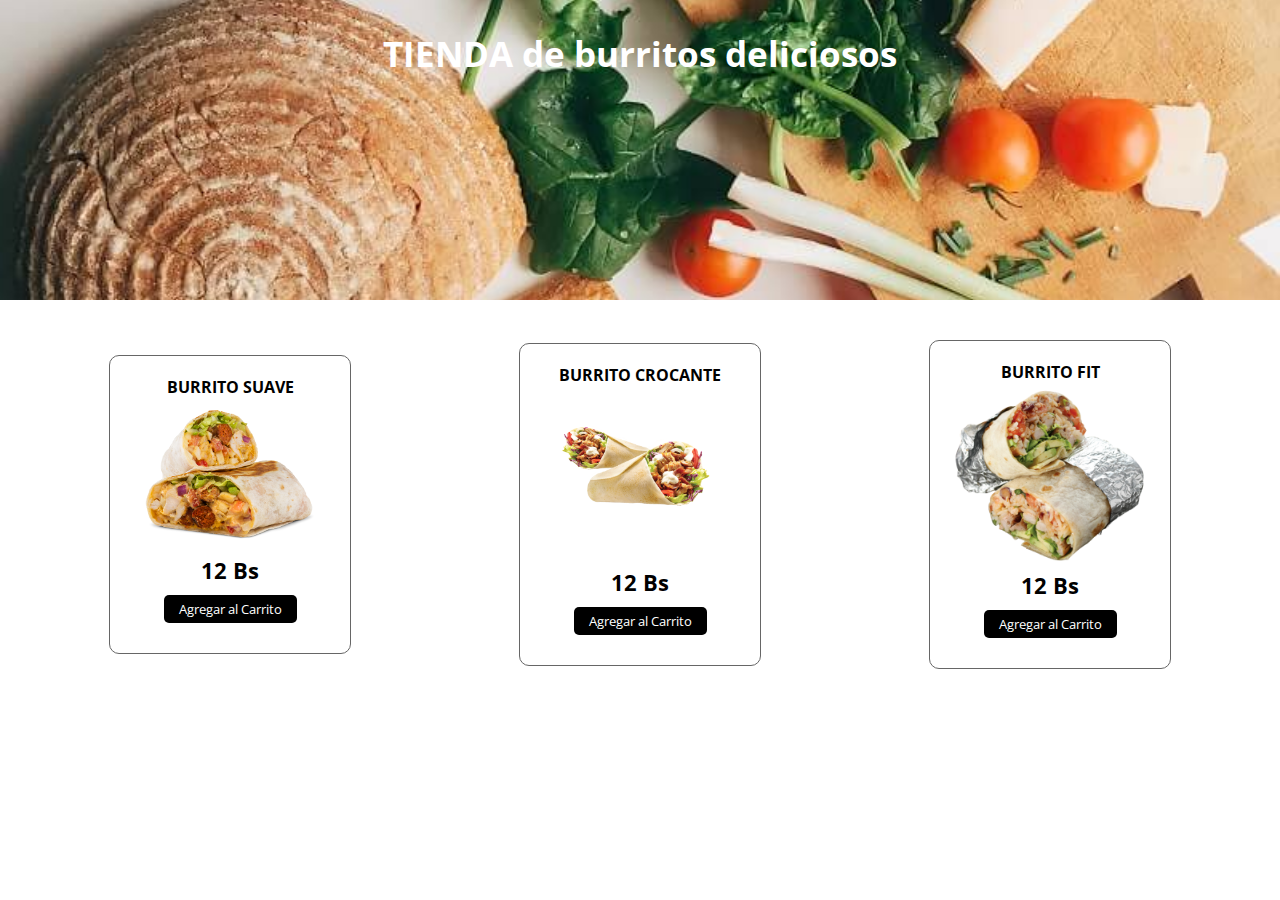
<file: carrito.html>
<!DOCTYPE html>
<html lang="es">
<head>
    <meta charset="UTF-8">
    <meta http-equiv="X-UA-Compatible" content="IE=edge">
    <meta name="viewport" content="width=device-width, initial-scale=1.0">
    <link rel="stylesheet" href="https://cdnjs.cloudflare.com/ajax/libs/font-awesome/6.2.1/css/all.min.css" integrity="sha512-MV7K8+y+gLIBoVD59lQIYicR65iaqukzvf/nwasF0nqhPay5w/9lJmVM2hMDcnK1OnMGCdVK+iQrJ7lzPJQd1w==" crossorigin="anonymous" referrerpolicy="no-referrer" />
    <link rel="stylesheet" href="estilo.css">
    <script src="app.js" async></script>
    <title>Tienda de burritos | </title>
</head>
<body>
    <header>
        <h1>TIENDA de burritos deliciosos</h1>
    </header>
    <section class="contenedor">
        <!-- Contenedor de elementos -->
        <div class="contenedor-items">
            <div class="item">
                <span class="titulo-item">Burrito suave</span>
                <img src="img/BU1.png" alt="" class="img-item">
                <span class="precio-item">12 Bs</span>
                <button class="boton-item">Agregar al Carrito</button>
            </div>
            <div class="item">
                <span class="titulo-item">burrito crocante</span>
                <img src="img/BU2.png" alt="" class="img-item">
                <span class="precio-item">12 Bs</span>
                <button class="boton-item">Agregar al Carrito</button>
            </div>
            <div class="item">
                <span class="titulo-item">burrito fit</span>
                <img src="img/bu7.png" alt="" class="img-item">
                <span class="precio-item">12 Bs</span>
                <button class="boton-item">Agregar al Carrito</button>
            </div>
           <!--  <div class="item">
                <span class="titulo-item">La Night</span>
                <img src="img/lanight.png" alt="" class="img-item">
                <span class="precio-item">$18.000</span>
                <button class="boton-item">Agregar al Carrito</button>
            </div>
            <div class="item">
                <span class="titulo-item">Silver All</span>
                <img src="img/silverall.png" alt="" class="img-item">
                <span class="precio-item">$32.000</span>
                <button class="boton-item">Agregar al Carrito</button>
            </div>
            <div class="item">
                <span class="titulo-item">Skin Glam</span>
                <img src="img/skinglam.png" alt="" class="img-item">
                <span class="precio-item">$18.000</span>
                <button class="boton-item">Agregar al Carrito</button>
            </div>
            <div class="item">
                <span class="titulo-item">Midimix</span>
                <img src="img/midimix.png" alt="" class="img-item">
                <span class="precio-item">$54.000</span>
                <button class="boton-item">Agregar al Carrito</button>
            </div>
            <div class="item">
                <span class="titulo-item">Sir Blue</span>
                <img src="img/sirblue.png" alt="" class="img-item">
                <span class="precio-item">$32.000</span>
                <button class="boton-item">Agregar al Carrito</button>
            </div>
            <div class="item">
                <span class="titulo-item">Middlesteel</span>
                <img src="img/middlesteel.png" alt="" class="img-item">
                <span class="precio-item">$42.800</span>
                <button class="boton-item">Agregar al Carrito</button>
            </div> -->
        </div>
        <!-- Carrito de Compras -->
        <div class="carrito" id="carrito">
            <div class="header-carrito">
                <h2>Tu Carrito</h2>
            </div>

            <div class="carrito-items">
                <!-- 
                <div class="carrito-item">
                    <img src="img/boxengasse.png" width="80px" alt="">
                    <div class="carrito-item-detalles">
                        <span class="carrito-item-titulo">Box Engasse</span>
                        <div class="selector-cantidad">
                            <i class="fa-solid fa-minus restar-cantidad"></i>
                            <input type="text" value="1" class="carrito-item-cantidad" disabled>
                            <i class="fa-solid fa-plus sumar-cantidad"></i>
                        </div>
                        <span class="carrito-item-precio">$15.000,00</span>
                    </div>
                   <span class="btn-eliminar">
                        <i class="fa-solid fa-trash"></i>
                   </span>
                </div>
                <div class="carrito-item">
                    <img src="img/skinglam.png" width="80px" alt="">
                    <div class="carrito-item-detalles">
                        <span class="carrito-item-titulo">Skin Glam</span>
                        <div class="selector-cantidad">
                            <i class="fa-solid fa-minus restar-cantidad"></i>
                            <input type="text" value="3" class="carrito-item-cantidad" disabled>
                            <i class="fa-solid fa-plus sumar-cantidad"></i>
                        </div>
                        <span class="carrito-item-precio">$18.000,00</span>
                    </div>
                   <button class="btn-eliminar">
                        <i class="fa-solid fa-trash"></i>
                   </button>
                </div>
            -->
            </div>
            <div class="carrito-total">
                <div class="fila">
                    <strong>Tu Total</strong>
                    <span class="carrito-precio-total">
                         120.000.00 Bs
                    </span>
                </div>
                <button class="btn-pagar">Pagar <i class="fa-solid fa-bag-shopping"></i> </button>
            </div>
        </div>
    </section>
</body>
</html>
</file>
<file: estilo.css>
@import url('https://fonts.googleapis.com/css2?family=Open+Sans:wght@300;400;500;600&family=Titillium+Web:wght@200;300;400;600;700&display=swap');
*{
    margin: 0;
    padding:0;
    font-family: 'Open Sans';
}
header{
    background: url(img/about.jpg);
    background-size: cover;
    background-position:center;
    height: 300px;
}
header h1{
    text-align: center;
    font-size: 35px;
    /* background-color: #000; */
    color: #fff;
    padding: 30px 0;
}
.contenedor{
    max-width: 1200px;
    padding: 10px;
    margin: auto;
    display: flex;
    justify-content: space-between;
    /* oculto lo que queda fuera del .contenedor */
    contain: paint;
}
/* SECCION CONTENEDOR DE ITEMS */
.contenedor .contenedor-items{
    margin-top: 30px;
    display: grid;
    grid-template-columns: repeat(auto-fit, minmax(220px, 1fr));
    grid-gap:30px;
    grid-row-gap: 30px;
    /* width: 60%; */
    width: 100%;
    transition: .3s;
}
.contenedor .contenedor-items .item{
    max-width: 200px;
    margin: auto;
    border: 1px solid #666;
    border-radius: 10px;
    padding: 20px;
    transition: .3s;
}
.contenedor .contenedor-items .item .img-item{
    width: 100%;
}
.contenedor .contenedor-items .item:hover{
    box-shadow: 0 0 10px #666;
    scale: 1.05;
}
.contenedor .contenedor-items .item .titulo-item{
    display: block;
    font-weight: bold;
    text-align: center;
    text-transform: uppercase;
}
.contenedor .contenedor-items .item .precio-item{
    display: block;
    text-align: center;
    font-weight: bold;
    font-size: 22px;
}

.contenedor .contenedor-items .item .boton-item{
    display: block;
    margin: 10px auto;
    border: none;
    background-color: black;
    color: #fff;
    padding: 5px 15px;
    border-radius: 5px;
    cursor: pointer;
}
/* seccion carrito */
.carrito{
    border: 1px solid #666;
    width: 35%;
    margin-top: 30px;
    border-radius: 10px;
    overflow: hidden;
    margin-bottom: auto;
    position: sticky !important;
    top: 0;
    transition: .3s;
    /* Estilos para ocultar */
    margin-right: -100%;
    opacity: 0;
}
.carrito .header-carrito{
    background-color: #000;
    color: #fff;
    text-align: center;
    padding: 30px 0;
}
.carrito .carrito-item{
    display: flex;
    align-items: center;
    /* justify-content: space-between; */
    position: relative;
    border-bottom: 1px solid #666;
    padding: 20px;
}
.carrito .carrito-item img{
    margin-right: 20px;
}
.carrito .carrito-item .carrito-item-titulo{
    display: block;
    font-weight: bold;
    margin-bottom: 10px;
    text-transform: uppercase;
}
.carrito .carrito-item .selector-cantidad{
    display: inline-block;
    margin-right: 25px;
}
.carrito .carrito-item .carrito-item-cantidad{
    border: none;
    font-size: 18px;
    background-color: transparent;
    display: inline-block;
    width:30px;
    padding: 5px;
    text-align: center;
}
.carrito .carrito-item .selector-cantidad i{
    font-size: 18px;
    width: 32px;
    height: 32px;
    line-height: 32px;
    text-align: center;
    border-radius: 50%;
    border: 1px solid #000;
    cursor: pointer;
}
.carrito .carrito-item .carrito-item-precio{
    font-weight: bold;
    display: inline-block;
    font-size: 18px;
    margin-bottom: 5px;
}
.carrito .carrito-item .btn-eliminar{
    position: absolute;
    right: 15px;
    top: 15px;
    color: #000;
    font-size: 20px;
    width: 40px;
    height: 40px;
    line-height: 40px;
    text-align: center;
    border-radius: 50%;
    border: 1px solid #000;
    cursor: pointer;
    display: block;
    background: transparent;
    z-index: 20;
}
.carrito .carrito-item .btn-eliminar i{
    pointer-events: none;
}

.carrito-total{
    background-color: #f3f3f3;
    padding: 30px;
}
.carrito-total .fila{
    display: flex;
    justify-content: space-between;
    align-items: center;
    font-size: 22px;
    font-weight: bold;
    margin-bottom: 10px;
}
.carrito-total .btn-pagar{
    display: block;
    width: 100%;
    border: none;
    background: #000;
    color: #fff;
    border-radius: 5px;
    font-size: 18px;
    padding: 20px;
    display: flex;
    justify-content: space-between;
    align-items: center;
    cursor: pointer;
    transition: .3s;
}
.carrito-total .btn-pagar:hover{
    scale: 1.05;
}

/* SECCION RESPONSIVE */
@media screen and (max-width: 850px) {
    .contenedor {
      display: block;
    }
    .contenedor-items{
        width: 100% !important;
    }
    .carrito{
        width: 100%;
    }
  }

/*carrito nuevo
  .carrito-precio-total {
    font-weight: bold;
    font-size: 1.5em;
    color: #4CAF50; 
}

.btn-pagar {
    background-color: #4CAF50;
    color: white;
    padding: 10px 20px;
    border: none;
    border-radius: 5px;
    cursor: pointer;
    font-size: 1em;
}

.btn-pagar:hover {
    background-color: #45a049;
}*/
</file>
